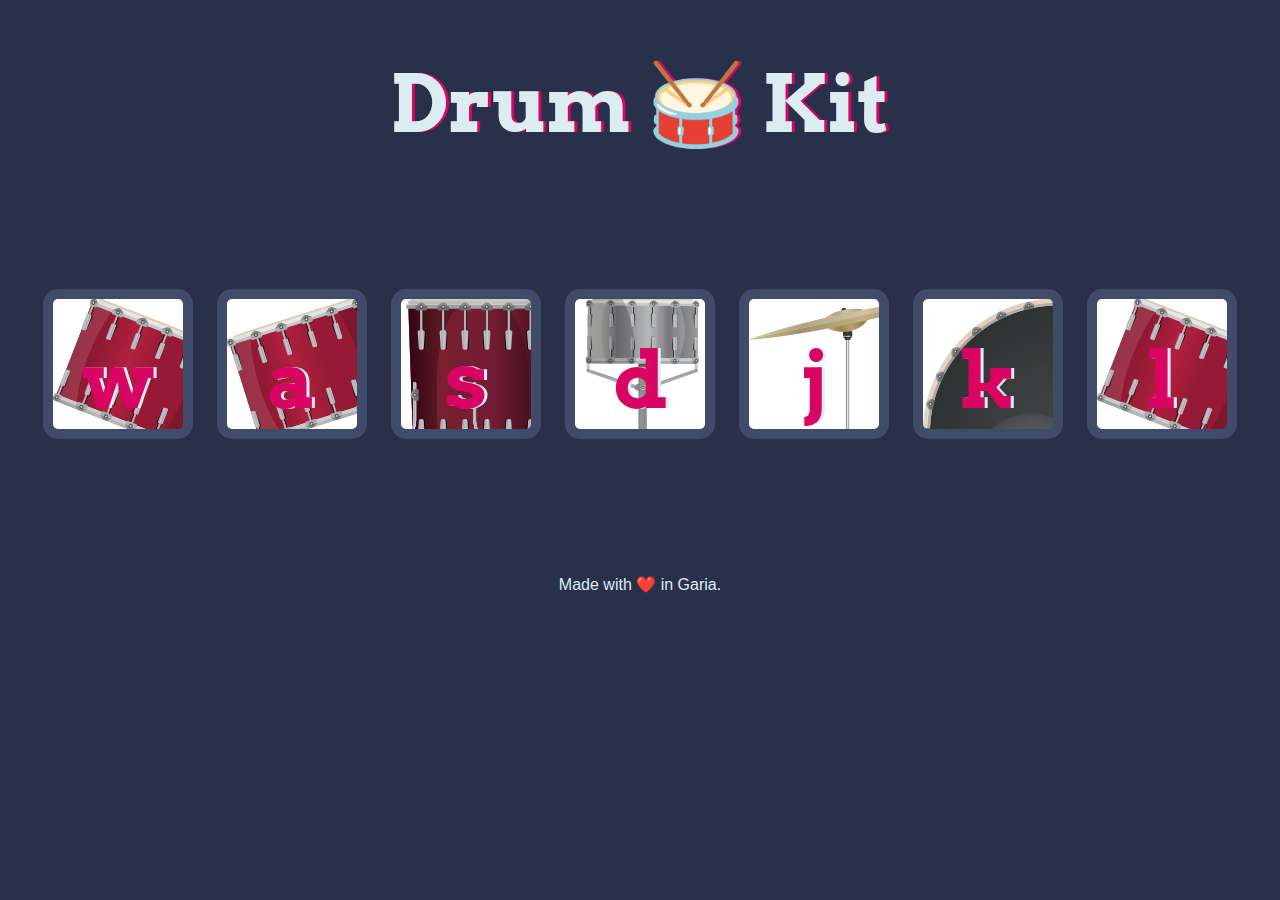
<file: Drum Kit/index.html>
<!DOCTYPE html>
<html lang="en" dir="ltr">

<head>
  <meta charset="utf-8">
  <title>Drum Kit</title>
  <link rel="stylesheet" href="styles.css">
  <link href="https://fonts.googleapis.com/css?family=Arvo" rel="stylesheet">
</head>

<body>

  <h1 id="title">Drum 🥁 Kit</h1>
  <div class="set">
    <button class="w drum">w</button>
    <button class="a drum">a</button>
    <button class="s drum">s</button>
    <button class="d drum">d</button>
    <button class="j drum">j</button>
    <button class="k drum">k</button>
    <button class="l drum">l</button>
  </div>

  <script src="index.js" charset="utf-8"></script>

  <footer>
    Made with ❤️ in Garia.
  </footer>
</body>

</html>
</file>
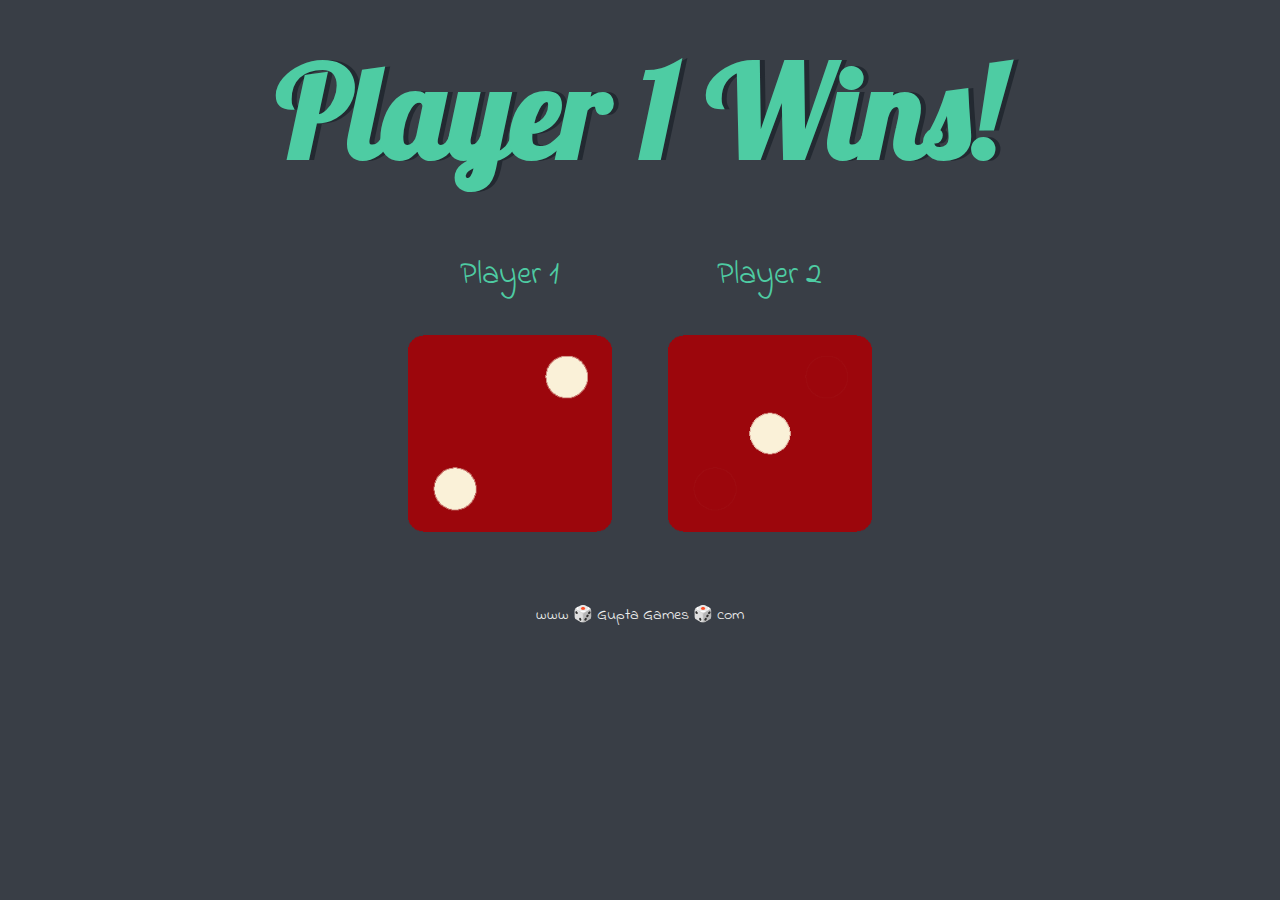
<file: Dicee Challenge/dicee.html>
<!DOCTYPE html>
<html lang="en" dir="ltr">

<head>
  <meta charset="utf-8">
  <title>Dicee</title>
  <link rel="stylesheet" href="styles.css">
  <link href="https://fonts.googleapis.com/css?family=Indie+Flower|Lobster" rel="stylesheet">

</head>

<body>



  <div class="container">
    <h1>Refresh Me</h1>

    <div class="dice">
      <p>Player 1</p>
      <img class="img1" src="images/dice6.png">
    </div>

    <div class="dice">
      <p>Player 2</p>
      <img class="img2" src="images/dice6.png">
    </div>

  </div>

  <script src="index.js" charset="utf-8"></script>

</body>

<footer>
  www 🎲 Gupta Games 🎲 com
</footer>

</html>
</file>
<file: Drum Kit/styles.css>
body {
  text-align: center;
  background-color: #283149;
}

h1 {
  font-size: 5rem;
  color: #DBEDF3;
  font-family: "Arvo", cursive;
  text-shadow: 3px 0 #DA0463;

}

footer {
  color: #DBEDF3;
  font-family: sans-serif;
}

.w {
  background-image: url("images/tom1.png");
  width: 200px;
  height: 100px;
}

.a {
  background-image: url("images/tom2.png");
  width: 200px;
  height: 100px;
}

.s {
  background-image: url("images/tom4.png");
  width: 200px;
  height: 100px;
}

.d {
  background-image: url("images/snare.png");
  width: 200px;
  height: 100px;
}

.j {
  background-image: url("images/crash.png");
  width: 200px;
  height: 100px;
}

.k {
  background-image: url("images/kick.png");
  width: 200px;
  height: 100px;
}

.l {
  background-image: url("images/tom1.png");
  width: 200px;
  height: 100px;
}

.set {
  margin: 10% auto;
}

.game-over {
  background-color: red;
  opacity: 0.8;
}

.pressed {
  box-shadow: 0 3px 4px 0 #DBEDF3;
  opacity: 0.5;
}

.red {
  color: red;
}

.drum {
  outline: none;
  border: 10px solid #404B69;
  font-size: 5rem;
  font-family: 'Arvo', cursive;
  line-height: 2;
  font-weight: 900;
  color: #DA0463;
  text-shadow: 3px 0 #DBEDF3;
  border-radius: 15px;
  display: inline-block;
  width: 150px;
  height: 150px;
  text-align: center;
  margin: 10px;
  background-color: white;
}
</file>
<file: Dicee Challenge/styles.css>
.container {
  width: 70%;
  margin: auto;
  text-align: center;
}

.dice {
  text-align: center;
  display: inline-block;

}

body {
  background-color: #393E46;
}

h1 {
  margin: 30px;
  font-family: 'Lobster', cursive;
  text-shadow: 5px 0 #232931;
  font-size: 8rem;
  color: #4ECCA3;
}

p {
  font-size: 2rem;
  color: #4ECCA3;
  font-family: 'Indie Flower', cursive;
}

img {
  width: 80%;
}

footer {
  margin-top: 5%;
  color: #EEEEEE;
  text-align: center;
  font-family: 'Indie Flower', cursive;

}
</file>
